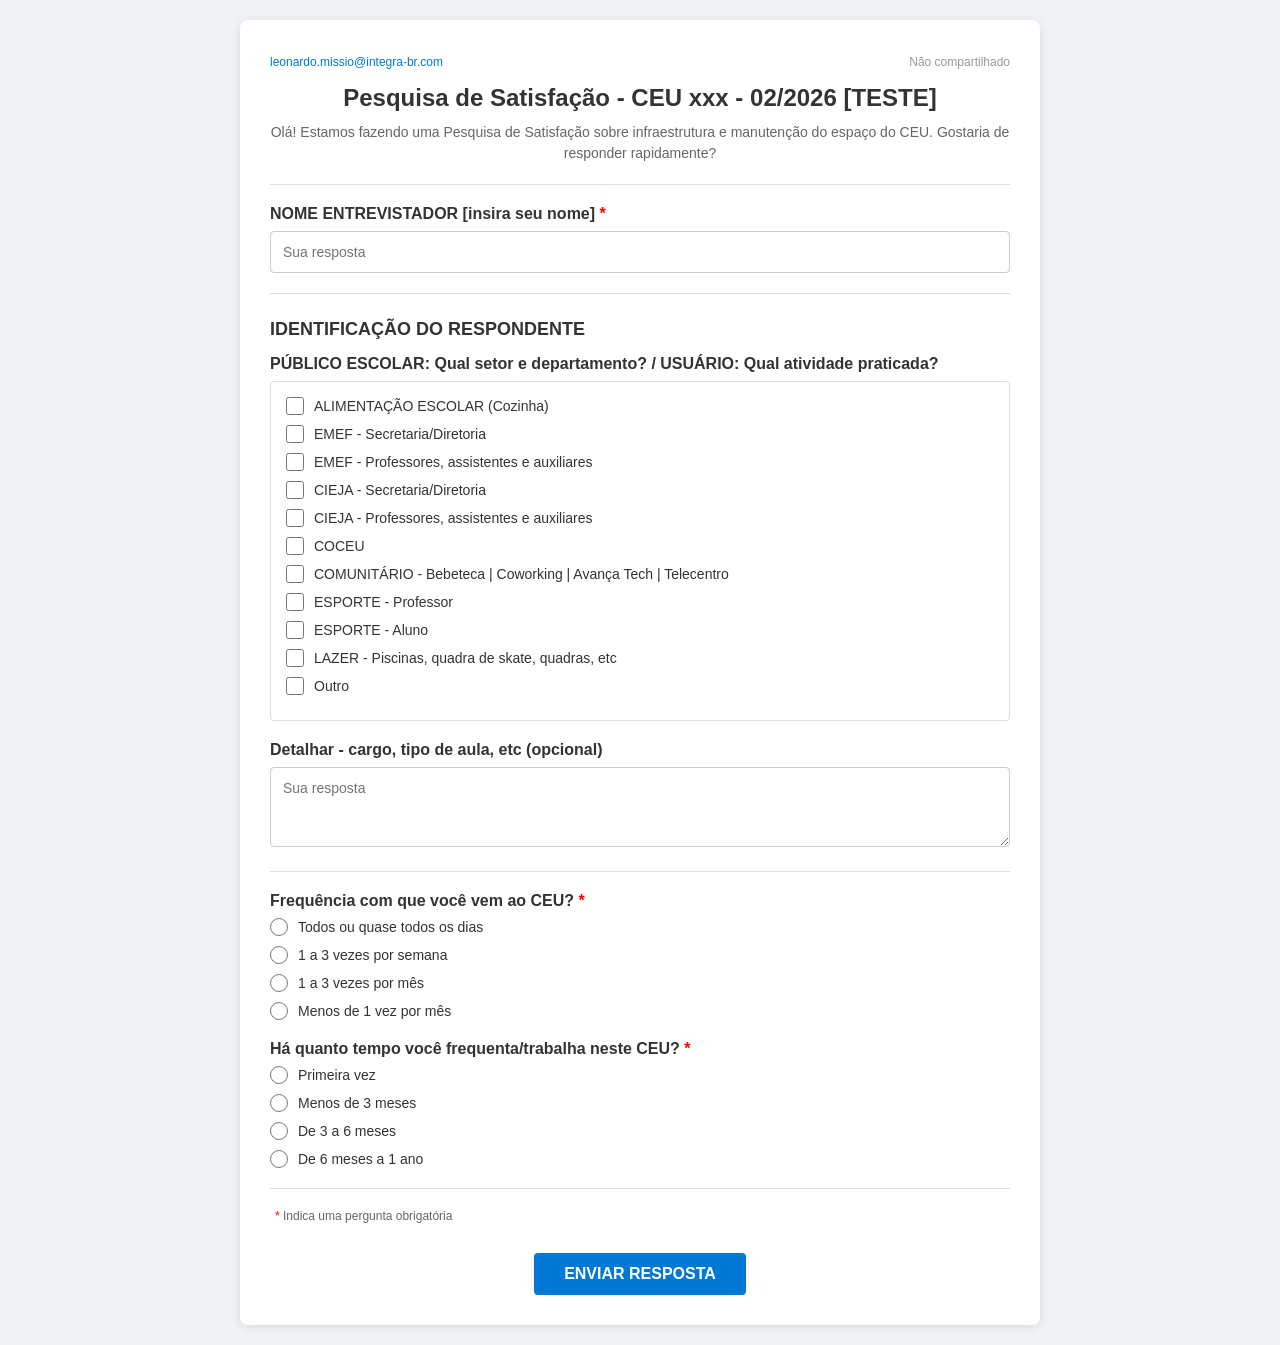
<file: cod.html>
<!DOCTYPE html>
<html lang="pt-br">
<head>
    <meta charset="UTF-8">
    <meta name="viewport" content="width=device-width, initial-scale=1.0">
    <title>Pesquisa de Satisfação - CEU</title>
    <style>
        * {
            margin: 0;
            padding: 0;
            box-sizing: border-box;
            font-family: 'Segoe UI', Tahoma, Geneva, Verdana, sans-serif;
        }
        
        body {
            background-color: #f0f2f5;
            display: flex;
            justify-content: center;
            align-items: center;
            min-height: 100vh;
            padding: 20px;
        }
        
        .container {
            max-width: 800px;
            width: 100%;
            background-color: white;
            border-radius: 8px;
            box-shadow: 0 2px 10px rgba(0, 0, 0, 0.1);
            padding: 30px;
        }
        
        .header {
            text-align: center;
            margin-bottom: 20px;
        }
        
        .header h1 {
            font-size: 24px;
            color: #333;
            margin-bottom: 10px;
        }
        
        .header p {
            font-size: 14px;
            color: #666;
            line-height: 1.5;
        }
        
        .divider {
            height: 1px;
            background-color: #ddd;
            margin: 20px 0;
        }
        
        .form-group {
            margin-bottom: 20px;
        }
        
        label {
            display: block;
            font-size: 16px;
            font-weight: 600;
            color: #333;
            margin-bottom: 8px;
        }
        
        .required::after {
            content: " *";
            color: #ff0000;
        }
        
        input[type="text"],
        input[type="email"],
        textarea {
            width: 100%;
            padding: 12px;
            border: 1px solid #ccc;
            border-radius: 4px;
            font-size: 14px;
            transition: border-color 0.3s;
        }
        
        input[type="text"]:focus,
        input[type="email"]:focus,
        textarea:focus {
            outline: none;
            border-color: #0078d4;
        }
        
        textarea {
            min-height: 80px;
            resize: vertical;
        }
        
        .checkbox-group {
            border: 1px solid #ddd;
            border-radius: 4px;
            padding: 15px;
            max-height: 400px;
            overflow-y: auto;
        }
        
        .checkbox-item {
            margin-bottom: 10px;
            display: flex;
            align-items: center;
        }
        
        .checkbox-item input[type="checkbox"] {
            margin-right: 10px;
            width: 18px;
            height: 18px;
            cursor: pointer;
        }
        
        .checkbox-item label {
            margin: 0;
            font-weight: normal;
            font-size: 14px;
            cursor: pointer;
        }
        
        .radio-group {
            margin-top: 5px;
        }
        
        .radio-item {
            margin-bottom: 10px;
            display: flex;
            align-items: center;
        }
        
        .radio-item input[type="radio"] {
            margin-right: 10px;
            width: 18px;
            height: 18px;
            cursor: pointer;
        }
        
        .radio-item label {
            margin: 0;
            font-weight: normal;
            font-size: 14px;
            cursor: pointer;
        }
        
        .section-title {
            font-size: 18px;
            font-weight: bold;
            color: #333;
            margin: 25px 0 15px 0;
        }
        
        .btn-submit {
            background-color: #0078d4;
            color: white;
            border: none;
            padding: 12px 30px;
            font-size: 16px;
            font-weight: 600;
            border-radius: 4px;
            cursor: pointer;
            display: block;
            margin: 30px auto 0;
            min-width: 200px;
            transition: background-color 0.3s;
        }
        
        .btn-submit:hover {
            background-color: #005a9e;
        }
        
        .info-text {
            font-size: 12px;
            color: #666;
            margin-top: 5px;
        }
        
        .required-mark {
            color: #ff0000;
            font-size: 12px;
            margin-left: 5px;
        }
        
        .user-info {
            display: flex;
            justify-content: space-between;
            align-items: center;
            font-size: 12px;
            color: #666;
            margin-bottom: 10px;
            padding: 5px 0;
        }
        
        .user-email {
            color: #0078d4;
        }
        
        .not-shared {
            color: #999;
        }
    </style>
</head>
<body>
    <div class="container">
        <!-- Cabeçalho com informações do usuário -->
        <div class="user-info">
            <span class="user-email">leonardo.missio@integra-br.com</span>
            <span class="not-shared">Não compartilhado</span>
        </div>

        <!-- Header -->
        <div class="header">
            <h1>Pesquisa de Satisfação - CEU xxx - 02/2026 [TESTE]</h1>
            <p>Olá! Estamos fazendo uma Pesquisa de Satisfação sobre infraestrutura e manutenção do espaço do CEU. Gostaria de responder rapidamente?</p>
        </div>

        <div class="divider"></div>

        <!-- Formulário -->
        <form id="pesquisaForm">
            <!-- NOME ENTREVISTADOR -->
            <div class="form-group">
                <label class="required">NOME ENTREVISTADOR [insira seu nome]</label>
                <input type="text" id="entrevistador" name="entrevistador" placeholder="Sua resposta" required>
            </div>

            <div class="divider"></div>

            <!-- IDENTIFICAÇÃO DO RESPONDENTE -->
            <div class="section-title">IDENTIFICAÇÃO DO RESPONDENTE</div>

            <!-- PÚBLICO ESCOLAR -->
            <div class="form-group">
                <label>PÚBLICO ESCOLAR: Qual setor e departamento? / USUÁRIO: Qual atividade praticada?</label>
                <div class="checkbox-group" id="publicoEscolar">
                    <div class="checkbox-item">
                        <input type="checkbox" id="alimentacao" name="publico" value="ALIMENTAÇÃO ESCOLAR (Cozinha)">
                        <label for="alimentacao">ALIMENTAÇÃO ESCOLAR (Cozinha)</label>
                    </div>
                    <div class="checkbox-item">
                        <input type="checkbox" id="emefSecretaria" name="publico" value="EMEF - Secretaria/Diretoria">
                        <label for="emefSecretaria">EMEF - Secretaria/Diretoria</label>
                    </div>
                    <div class="checkbox-item">
                        <input type="checkbox" id="emefProfessores" name="publico" value="EMEF - Professores, assistentes e auxiliares">
                        <label for="emefProfessores">EMEF - Professores, assistentes e auxiliares</label>
                    </div>
                    <div class="checkbox-item">
                        <input type="checkbox" id="ciejaSecretaria" name="publico" value="CIEJA - Secretaria/Diretoria">
                        <label for="ciejaSecretaria">CIEJA - Secretaria/Diretoria</label>
                    </div>
                    <div class="checkbox-item">
                        <input type="checkbox" id="ciejaProfessores" name="publico" value="CIEJA - Professores, assistentes e auxiliares">
                        <label for="ciejaProfessores">CIEJA - Professores, assistentes e auxiliares</label>
                    </div>
                    <div class="checkbox-item">
                        <input type="checkbox" id="coceu" name="publico" value="COCEU">
                        <label for="coceu">COCEU</label>
                    </div>
                    <div class="checkbox-item">
                        <input type="checkbox" id="comunitario" name="publico" value="COMUNITÁRIO - Bebeteca | Coworking | Avança Tech | Telecentro">
                        <label for="comunitario">COMUNITÁRIO - Bebeteca | Coworking | Avança Tech | Telecentro</label>
                    </div>
                    <div class="checkbox-item">
                        <input type="checkbox" id="esporteProfessor" name="publico" value="ESPORTE - Professor">
                        <label for="esporteProfessor">ESPORTE - Professor</label>
                    </div>
                    <div class="checkbox-item">
                        <input type="checkbox" id="esporteAluno" name="publico" value="ESPORTE - Aluno">
                        <label for="esporteAluno">ESPORTE - Aluno</label>
                    </div>
                    <div class="checkbox-item">
                        <input type="checkbox" id="lazer" name="publico" value="LAZER - Piscinas, quadra de skate, quadras, etc">
                        <label for="lazer">LAZER - Piscinas, quadra de skate, quadras, etc</label>
                    </div>
                    <div class="checkbox-item">
                        <input type="checkbox" id="outro" name="publico" value="Outro">
                        <label for="outro">Outro</label>
                    </div>
                </div>
            </div>

            <!-- DETALHAMENTO -->
            <div class="form-group">
                <label>Detalhar - cargo, tipo de aula, etc (opcional)</label>
                <textarea id="detalhamento" name="detalhamento" placeholder="Sua resposta"></textarea>
            </div>

            <div class="divider"></div>

            <!-- FREQUÊNCIA -->
            <div class="form-group">
                <label class="required">Frequência com que você vem ao CEU?</label>
                <div class="radio-group" id="frequencia">
                    <div class="radio-item">
                        <input type="radio" id="todosDias" name="frequencia" value="Todos ou quase todos os dias" required>
                        <label for="todosDias">Todos ou quase todos os dias</label>
                    </div>
                    <div class="radio-item">
                        <input type="radio" id="umaTresSemana" name="frequencia" value="1 a 3 vezes por semana">
                        <label for="umaTresSemana">1 a 3 vezes por semana</label>
                    </div>
                    <div class="radio-item">
                        <input type="radio" id="umaTresMes" name="frequencia" value="1 a 3 vezes por mês">
                        <label for="umaTresMes">1 a 3 vezes por mês</label>
                    </div>
                    <div class="radio-item">
                        <input type="radio" id="menosVezMes" name="frequencia" value="Menos de 1 vez por mês">
                        <label for="menosVezMes">Menos de 1 vez por mês</label>
                    </div>
                </div>
            </div>

            <!-- TEMPO -->
            <div class="form-group">
                <label class="required">Há quanto tempo você frequenta/trabalha neste CEU?</label>
                <div class="radio-group" id="tempo">
                    <div class="radio-item">
                        <input type="radio" id="primeiraVez" name="tempo" value="Primeira vez" required>
                        <label for="primeiraVez">Primeira vez</label>
                    </div>
                    <div class="radio-item">
                        <input type="radio" id="menos3Meses" name="tempo" value="Menos de 3 meses">
                        <label for="menos3Meses">Menos de 3 meses</label>
                    </div>
                    <div class="radio-item">
                        <input type="radio" id="tresSeisMeses" name="tempo" value="De 3 a 6 meses">
                        <label for="tresSeisMeses">De 3 a 6 meses</label>
                    </div>
                    <div class="radio-item">
                        <input type="radio" id="seisUmAno" name="tempo" value="De 6 meses a 1 ano">
                        <label for="seisUmAno">De 6 meses a 1 ano</label>
                    </div>
                </div>
            </div>

            <div class="divider"></div>

            <!-- Informação de campo obrigatório -->
            <div class="info-text">
                <span class="required-mark">*</span> Indica uma pergunta obrigatória
            </div>

            <!-- Botão Enviar -->
            <button type="submit" class="btn-submit">ENVIAR RESPOSTA</button>
        </form>
    </div>

    <!-- Script para processar o formulário -->
    <script>
        document.getElementById('pesquisaForm').addEventListener('submit', function(e) {
            e.preventDefault();
            
            // Capturar parâmetro da URL (unidade)
            const urlParams = new URLSearchParams(window.location.search);
            const unidade = urlParams.get('unidade') || 'CEU não especificado';
            
            // Coletar dados do formulário
            const entrevistador = document.getElementById('entrevistador').value;
            
            // Coletar checkboxes marcados
            const checkboxes = document.querySelectorAll('input[name="publico"]:checked');
            const publicoSelecionado = Array.from(checkboxes).map(cb => cb.value).join('; ');
            
            const detalhamento = document.getElementById('detalhamento').value;
            
            // Coletar radio buttons
            const frequencia = document.querySelector('input[name="frequencia"]:checked')?.value || '';
            const tempo = document.querySelector('input[name="tempo"]:checked')?.value || '';
            
            // Validar campos obrigatórios
            if (!entrevistador || !frequencia || !tempo) {
                alert('Por favor, preencha todos os campos obrigatórios (*)');
                return;
            }
            
            // Criar objeto com os dados
            const dados = {
                entrevistador: entrevistador,
                unidade: unidade,
                publicoEscolar: publicoSelecionado,
                detalhamento: detalhamento,
                frequencia: frequencia,
                tempo: tempo,
                dataResposta: new Date().toLocaleString('pt-BR'),
                status: 'Completo'
            };
            
            // Mostrar dados no console (para teste)
            console.log('Dados enviados:', dados);
            
            // Aqui você pode enviar para um servidor, planilha, etc.
            // Exemplo: salvar no localStorage (temporário)
            let respostas = JSON.parse(localStorage.getItem('respostasCEU') || '[]');
            respostas.push(dados);
            localStorage.setItem('respostasCEU', JSON.stringify(respostas));
            
            // Mensagem de sucesso
            alert('Resposta enviada com sucesso!');
            
            // Limpar formulário
            this.reset();
            
            // Mostrar a unidade que veio da URL
            if (unidade !== 'CEU não especificado') {
                console.log('Unidade capturada da URL:', unidade);
            }
        });

        // Pré-preencher unidade da URL (se existir)
        window.addEventListener('load', function() {
            const urlParams = new URLSearchParams(window.location.search);
            const unidade = urlParams.get('unidade');
            
            if (unidade) {
                // Criar um elemento oculto para mostrar a unidade (opcional)
                const infoUnidade = document.createElement('div');
                infoUnidade.style.backgroundColor = '#e6f2ff';
                infoUnidade.style.padding = '10px';
                infoUnidade.style.borderRadius = '4px';
                infoUnidade.style.marginBottom = '20px';
                infoUnidade.style.fontSize = '14px';
                infoUnidade.style.color = '#0078d4';
                infoUnidade.style.border = '1px solid #0078d4';
                infoUnidade.innerHTML = `🔒 Unidade: <strong>${unidade.replace(/\+/g, ' ')}</strong> (campo bloqueado)`;
                
                // Inserir no topo do formulário
                const form = document.getElementById('pesquisaForm');
                form.insertBefore(infoUnidade, form.firstChild);
            }
        });

        // Função para ver respostas salvas (útil para debug)
        function verRespostas() {
            const respostas = JSON.parse(localStorage.getItem('respostasCEU') || '[]');
            console.log('Todas as respostas:', respostas);
        }
    </script>
</body>
</html>
</file>
